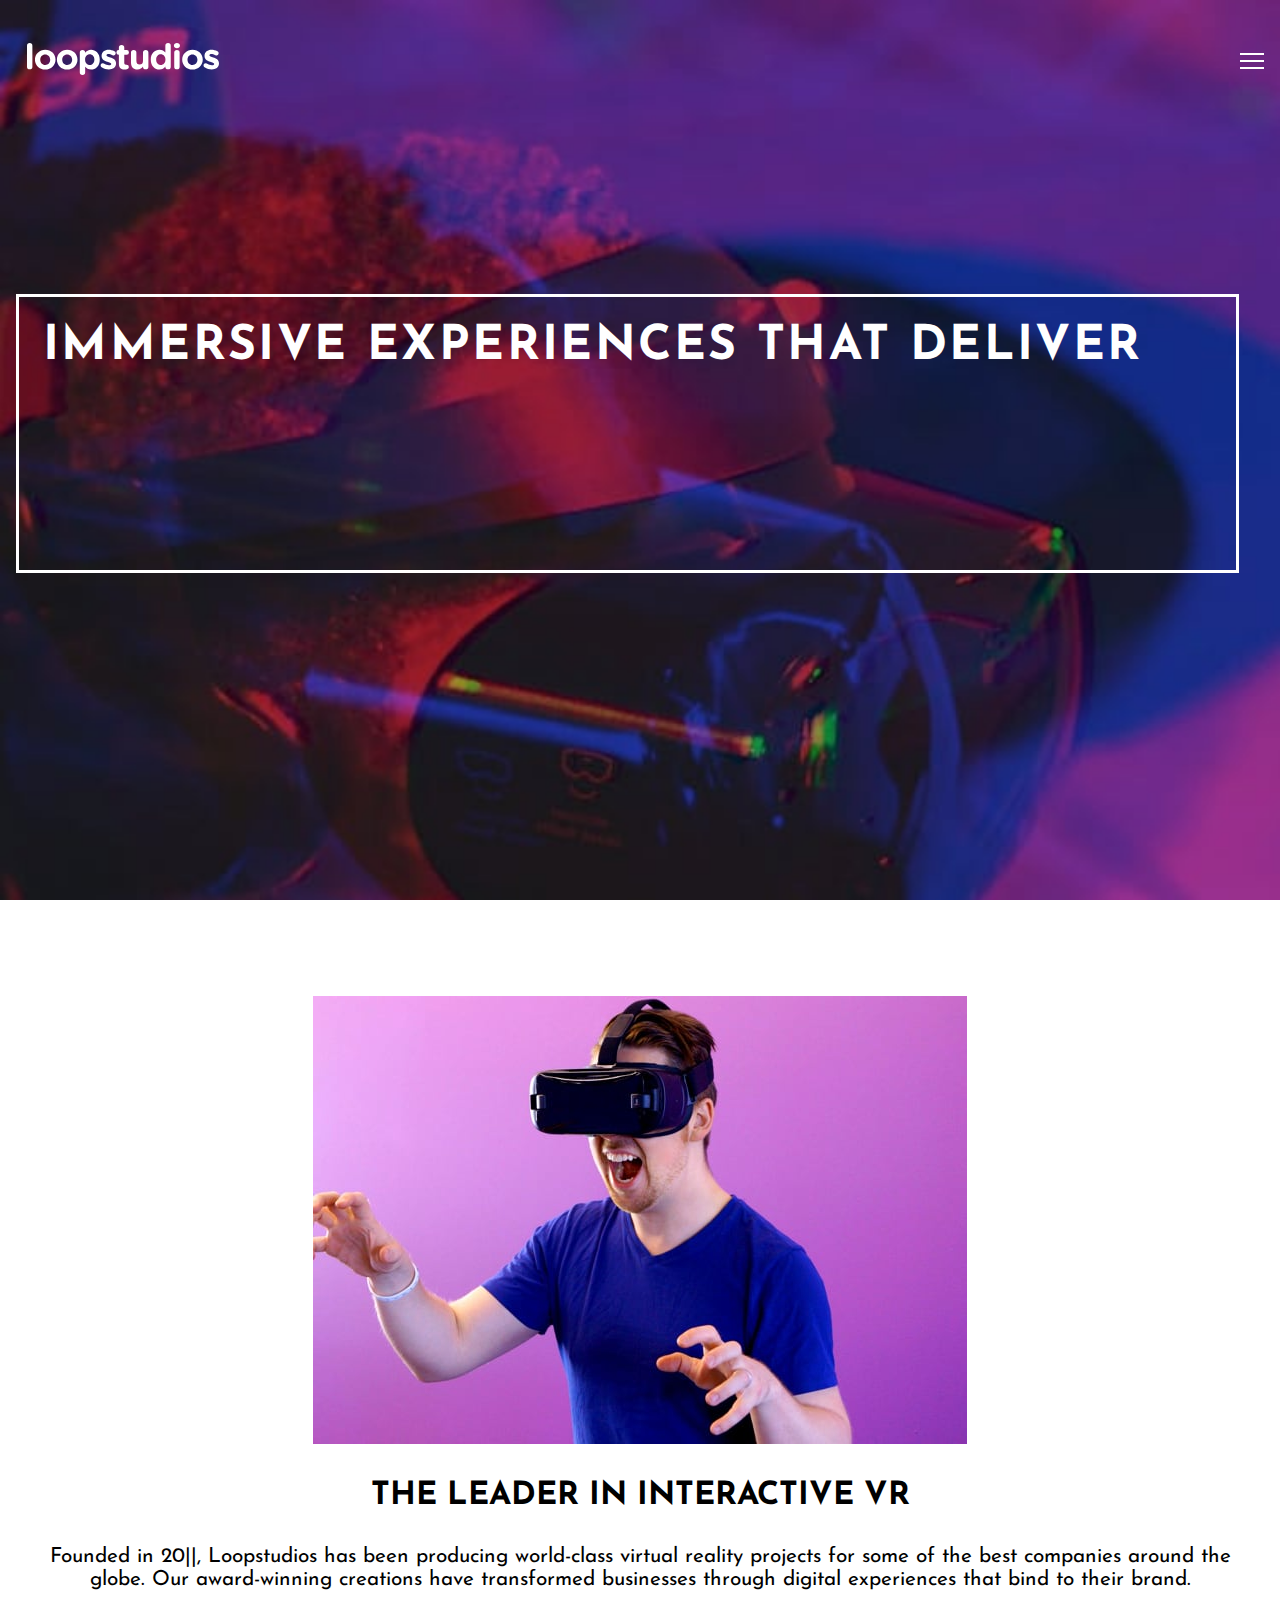
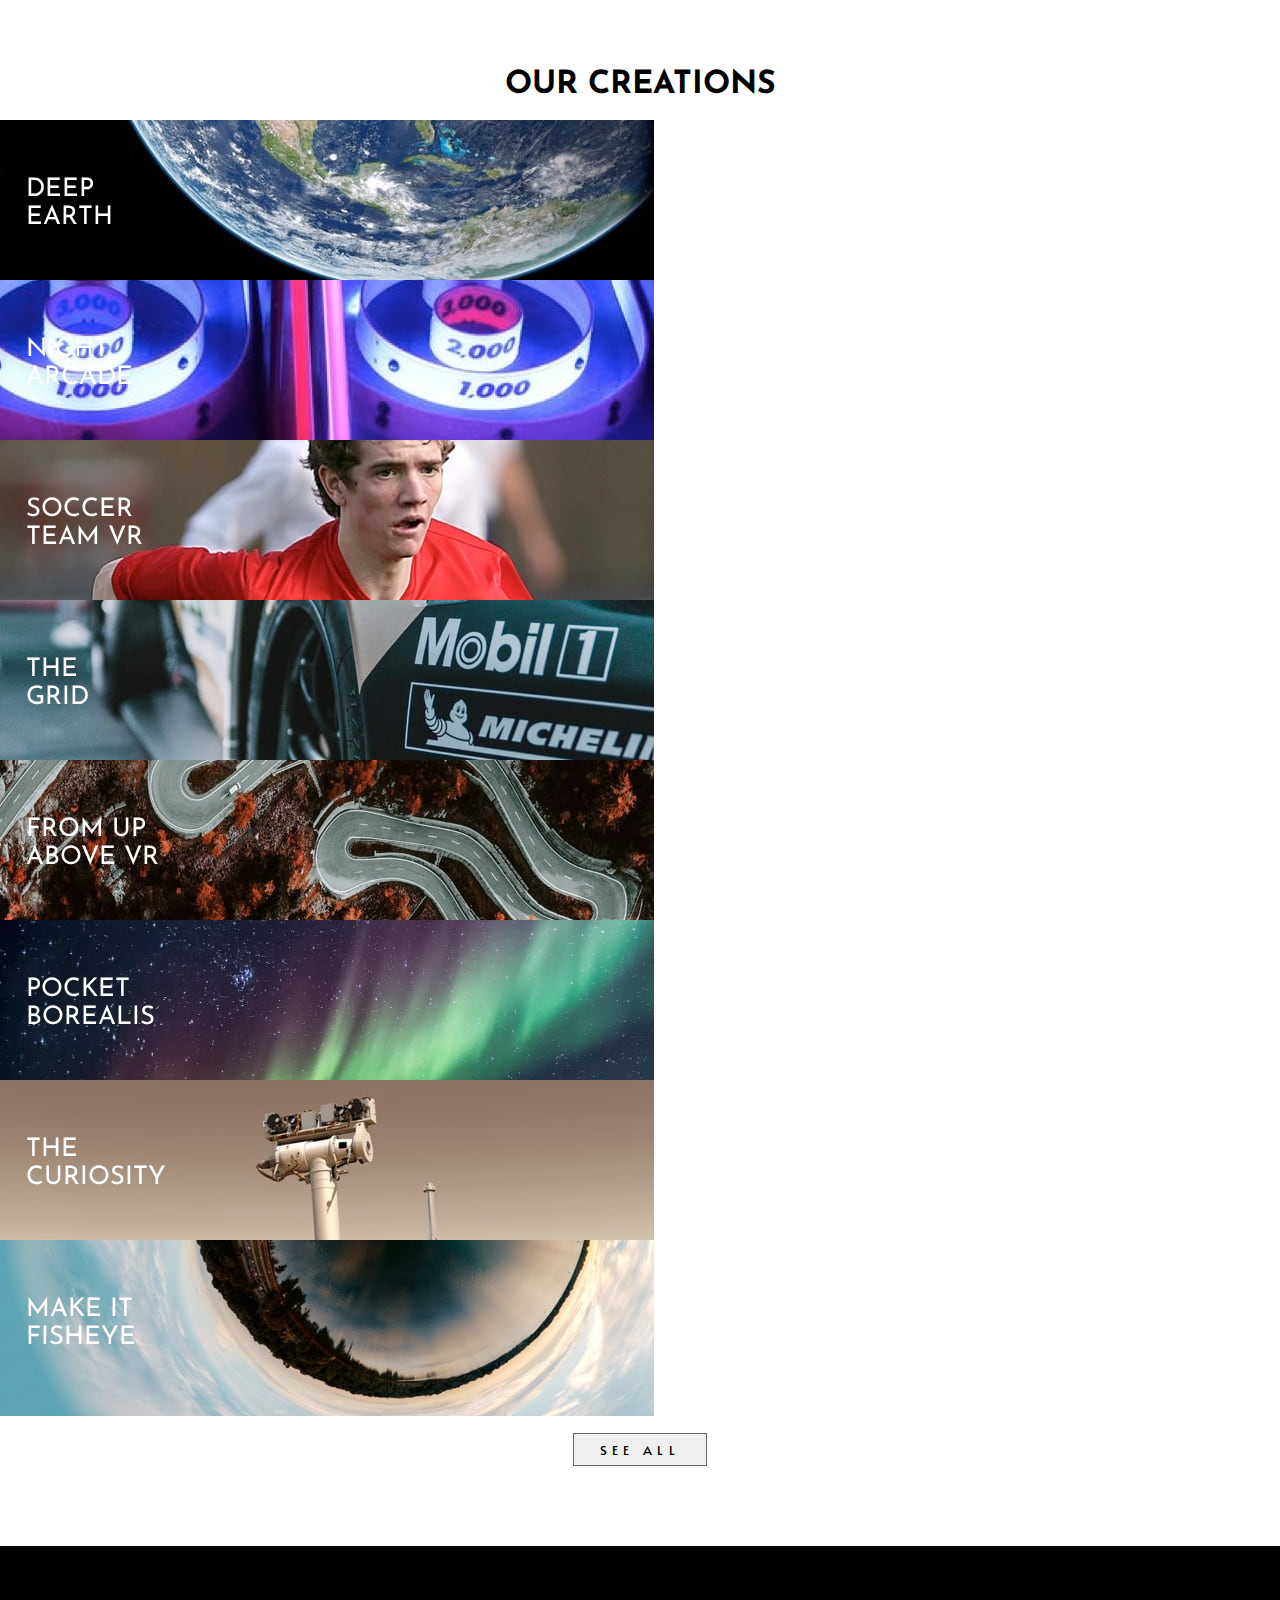
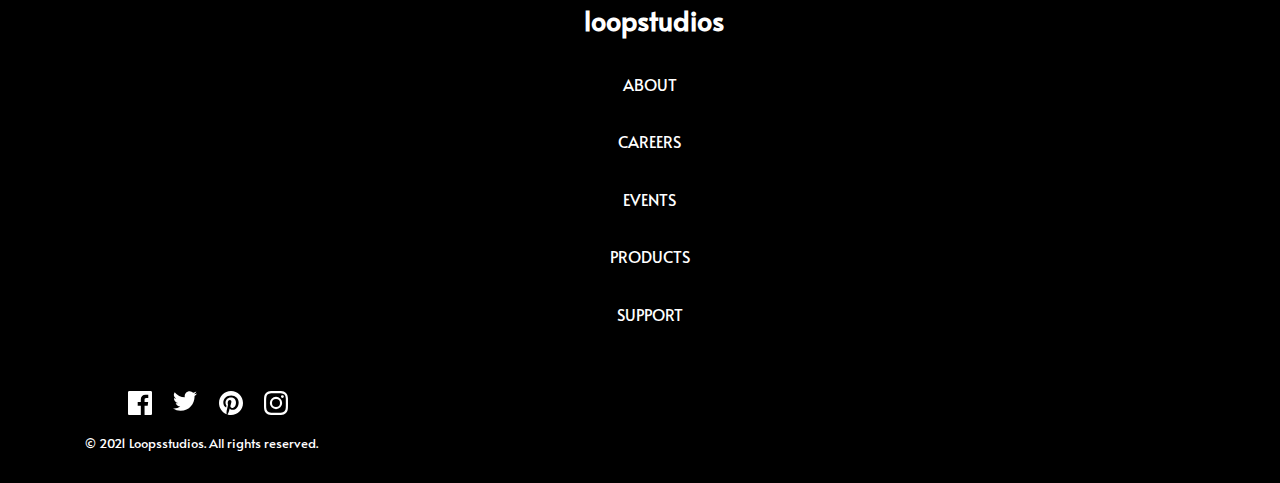
<file: full website/index.html>
<!DOCTYPE html>
<html lang="en">

<head>
  <meta charset="UTF-8">
  <meta name="viewport" content="width=device-width, initial-scale=1.0">
  <title>LoopStudios</title>
  <link rel="preconnect" href="https://fonts.gstatic.com">
  <link href="https://fonts.googleapis.com/css2?family=Alata&family=Josefin+Sans:wght@200&display=swap"
    rel="stylesheet">
  <link rel="stylesheet" href="style.css">
</head>

<body>
  <section class="hero">
    <img src="./images/logo.svg" alt="logo" class="logo" id="logo">
    <div id="toggle" class="toggle-container">
      <img id="burger-menu" src="./images/icon-hamburger.svg" alt="#">
    </div>
    <div class="overlay">
      <nav class="navbar">
        <ul>
          <li class="nav-item"><a href="#about" class="links">about</a></li>
          <li class="nav-item"><a href="#careers" class="links">careers</a>
          </li>
          <li class="nav-item"><a href="#events" class="links">events</a>
          </li>
          <li class="nav-item"><a href="#products" class="links">products</a>
          </li>
          <li class="nav-item"><a href="#support" class="links">support</a>
          </li>
        </ul>
      </nav>
    </div>
    <div class="container">
      <h1 class="hero-text">immersive experiences that deliver</h1>
    </div>
  </section>
  <section class="center">
    <div class="feature-img">
      <img src="./images/mobile/image-interactive.jpg" alt="man wearing our vr product">
    </div>
    <div class="feature-text">
      <h2 class="feature-heading">the leader in interactive vr</h2>
      <p class="feature-detail">Founded in 20||, Loopstudios has been producing world-class virtual reality projects
        for some of the best companies around the globe. Our award-winning creations have transformed businesses
        through digital experiences that bind to their brand.</p>
    </div>
  </section>
  <section class="center">
    <h2 class="creation-heading">our creations</h2>
    <div class="card-container">
      <div class="card">
        <img src="./images/mobile/image-deep-earth.jpg" alt="earth picture">
        <p class="img-text">deep <br>earth</p>
      </div>
      <div class="card">
        <img src="./images/mobile/image-night-arcade.jpg" alt="night arcade">
        <p class="img-text">night <br>arcade</p>
      </div>
      <div class="card">
        <img src="./images/mobile/image-soccer-team.jpg" alt="soccer team vr">
        <p class="img-text">soccer <br>team vr</p>
      </div>
      <div class="card">
        <img src="./images/mobile/image-grid.jpg" alt="the grid">
        <p class="img-text">the <br>grid</p>
      </div>
      <div class="card">
        <img src="./images/mobile/image-from-above.jpg" alt="from above">
        <p class="img-text">from up <br>above vr</p>
      </div>
      <div class="card">
        <img src="./images/mobile/image-pocket-borealis.jpg" alt="pocket borealis">
        <p class="img-text">pocket <br>borealis</p>
      </div>
      <div class="card">
        <img src="./images/mobile/image-curiosity.jpg" alt="curiosity">
        <p class="img-text">the <br>curiosity</p>
      </div>
      <div class="card">
        <img src="./images/mobile/image-fisheye.jpg" alt="fisheye">
        <p class="img-text">make it <br>fisheye</p>
      </div>
    </div>
    <button class="btn">see all</button>
  </section>
  <footer>
    <p href="#" class="logo footer-logo">loopstudios</p>
    <nav class="footer-navbar">
      <ul>
        <li class="footer-item"><a href="#about" class="links">about</a></li>
        <li class="footer-item"><a href="#careers" class="links">careers</a>
        </li>
        <li class="footer-item"><a href="#events" class="links">events</a>
        </li>
        <li class="footer-item"><a href="#products" class="links">products</a>
        </li>
        <li class="footer-item"><a href="#support" class="links">support</a>
        </li>
      </ul>
    </nav>
    <div class="social-links">
      <a href="#facebook" class="social-icon"><img src="./images/icon-facebook.svg" alt="facebook"></a>
      <a href="#twitter" class="social-icon"><img src="./images/icon-twitter.svg" alt="twitter"></a>
      <a href="#pinterest" class="social-icon"><img src="./images/icon-pinterest.svg" alt="pinterest"></a>
      <a href="#instagram" class="social-icon"><img src="./images/icon-instagram.svg" alt="instagram"></a>
    </div>
    <small>&copy; 2021 Loopsstudios. All rights reserved.</small>
  </footer>
  <script src="./app.js"></script>
</body>

</html>
</file>
<file: full website/style.css>
* {
  margin: 0;
  padding: 0;
  box-sizing: border-box;
}

/* General rules */

:root {
  --prim-clr: hsl(0, 0%, 100%);
  --secon-clr: hsl(0, 0%, 0%);
  --accent-clr: hsl(0, 0%, 55%);
  --darkaccent-clr: hsl(0, 0%, 41%);

  --ff-prim: 'Alata', sans-serif;
  --ff-secon: 'Josefin Sans', sans-serif;

}

body {
  font-family: var(--ff-prim);
  line-height: 1.1;
}

/* components style */

.hero {
  min-height: 100vh;
  min-width: 100vw;
  padding: 1em;
  background-image: url(./images/mobile/image-hero.jpg);
  background-size: cover;
  background-repeat: no-repeat;
}

.logo {
  margin-top: 1em;
  margin-left: 0.4em;
  font-family: var(--ff-prim);
  font-weight: 600;
  font-size: 1.7rem;
  color: var(--prim-clr);
  z-index: 1000;
}


.toggle-container {
  position: absolute;
  top: 3.3em;
  right: 1em;
  z-index: 2000;
}

.toggle-container:hover {
  cursor: pointer;
}


.navbar{
    opacity: 0;
    pointer-events: none;
    background-color: var(--secon-clr);
    position:fixed;
    width:100%;
    height:100%;
    top:0;
    left:0;
    padding-top: 10em;
}


.nav-item{
  margin-top: 2.5em;
  margin-left: 1.2em;
  margin-bottom: 1.2em;
  list-style: none;
}

.links {
  text-transform: uppercase;
  text-decoration: none;
  color: var(--prim-clr);
  
}

.links:hover, .social-icon:hover {
  cursor: pointer;
  border-bottom: 2px solid var(--darkaccent-clr);
}

.container {
  margin-top: 9em;
  width: 98%;
  height: 31vh;
  border: 3px solid var(--prim-clr);
  padding: 1em;
  font-family: var(--ff-secon);
  font-size: 1.5em;
  font-weight: 300;
  letter-spacing: .1em;
  text-transform: uppercase;
  color: var(--prim-clr);
}

.center {
  display: flex;
  flex-wrap: wrap;
  justify-content: center;
  align-self: center;
  margin-top: 6em;
}

.feature-img {
  max-width: 80%;
}

.feature-img img {
  max-width: 100%;
}

.feature-text {
  padding: 2em;
}

.feature-heading, .creation-heading {
  margin-bottom: 1em;
  letter-spacing: 1.2;
  font-family: var(--ff-secon);
  font-size: 2em;
  text-align: center;
  text-transform: uppercase;
}

.feature-detail {
  text-align: center;
  font-family: var(--ff-secon);
  font-size: 1.3em;
}

.creation-heading {
  margin-top: -1.6em;
  margin-bottom: 1em;
}

.card-container {
  display: flex;
  justify-content: space-between;
  flex-wrap: wrap;
  margin-bottom: 1.1em;
}

.card {
  position: relative;
  height: 11em;
  overflow: hidden;
  margin-top: -1em;
}
.card img {
  width: 100%;
}

.img-text {
  position: absolute;
  top: 32%;
  left: 4%;
  text-transform: uppercase;
  font-family: var(--ff-secon);
  font-size: 1.6em;
  letter-spacing: 1.1;
  color: var(--prim-clr);
}

.btn {
  border: 1px solid var(--darkaccent-clr);
  width: 10em;
  height: 2.5em;
  font-family: var(--ff-prim);
  text-transform: uppercase;
  color: var(--ff-prim);
  letter-spacing: .4em;
  transition: all .3s ease-in;
}

.btn:hover {
  cursor: pointer;
  background-color: var(--darkaccent-clr);
}

footer {
  min-height: 10vh;
  margin-top: 5em;
  padding: 2em;
  background-color: var(--secon-clr);
}

.footer-logo {
  text-align: center;
  margin-left: 1em;
}

.footer-navbar {
  display: flex;
  justify-content: center;
  align-items: center;
}

.footer-item {
  text-align: center;
  margin-top: 2.5em;
  margin-left: 1.2em;
  margin-bottom: 1.2em;
  list-style: none;
}

.social-links {
  display: flex;
  max-width: 10em;
  margin-top: 3em;
  margin-left: 6em;
  margin-bottom: 1em;
  justify-content: space-between;
}

small {
  margin-left: 4em;
  font-family: var(--ff-prim);
  color: var(--prim-clr);
}
</file>
